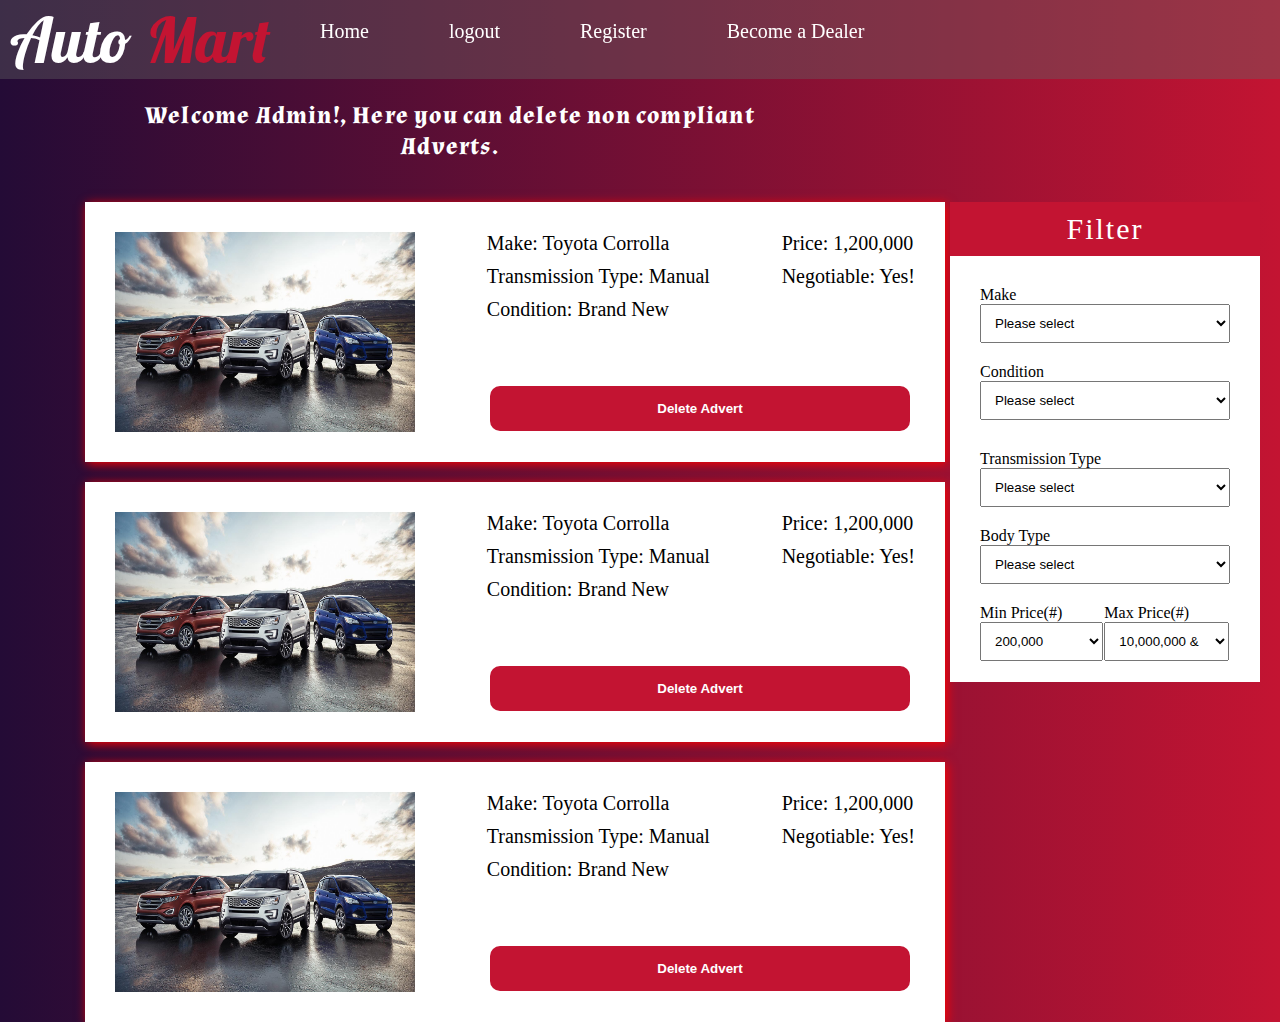
<file: UI/delete_ad.html>
<!DOCTYPE html>
<html>
<head>
	 <meta name="viewport" content="width=device-width, initial-scale=1.0">
	 <meta charset="utf-8">
	<title>View,Delete Adverts</title>
	<link rel="stylesheet" type="text/css" href="styles/purchase.css">
	<link href='https://fonts.googleapis.com/css?family=Lobster' rel='stylesheet'>
	<link href='https://fonts.googleapis.com/css?family=Stint Ultra Expanded' rel='stylesheet'>
	<link href='https://fonts.googleapis.com/css?family=Akronim' rel='stylesheet'>
	<link href='https://fonts.googleapis.com/css?family=Almendra' rel='stylesheet'>
</head>
<body>
	<div id="menu">
		<div id="logo">
			<a href="purchase.html">
				<span>Auto</span> <span id="red">Mart</span>
			</a>
		</div>
		<ul id="items">
			<li>
				<a href="purchase.html">Home</a>
			</li>

			<li>
				<a href="login.html">logout</a>
			</li>
			
			<li>
				<a href="register.html">Register</a>
			</li>

			<li>
				<a href="purchase.html">Become a Dealer</a>
			</li>
		</ul>
	</div>

	<div id="logo">
		<h3 id="admin">
			Welcome Admin!, Here you can delete non compliant Adverts.
		</h3>
	</div>
	<div id="container">
		
		<div id="cars">
			<div class="card">
				<div id="section1">
					<img src="images/c.jpg">
				</div>

				<div id="section2">
					<div id="first">
						<span>Make:</span>
						<span>Toyota Corrolla</span>
					</div>


					<div id="second">
						<span>Transmission Type:</span>
						<span>Manual</span>
					</div>

					<div id="third">
						<span>Condition:</span>
						<span>Brand New</span>
					</div>
				</div>

				<div id="section3">
					<div>
						<span>Price:</span>
						<span>1,200,000</span>
					</div>

					

					<div class="neg">
						<span>Negotiable:</span>
						<span>Yes!</span>
					</div>
				</div>

				<div class="update">
					<div>
						<input type="submit" name="" value = "Delete Advert" id="deletebtn">
					</div>
				</div>
			</div>



			<div class="card">
				<div id="section1">
					<img src="images/c.jpg">
				</div>

				<div id="section2">
					<div id="first">
						<span>Make:</span>
						<span>Toyota Corrolla</span>
					</div>


					<div id="second">
						<span>Transmission Type:</span>
						<span>Manual</span>
					</div>

					<div id="third">
						<span>Condition:</span>
						<span>Brand New</span>
					</div>
				</div>

				<div id="section3">
					<div>
						<span>Price:</span>
						<span>1,200,000</span>
					</div>

					

					<div class="neg">
						<span>Negotiable:</span>
						<span>Yes!</span>
					</div>
				</div>

				<div class="update">
					<div>
						<input type="submit" name="" value = "Delete Advert" id="deletebtn">
					</div>
				</div>
			</div>


				<div class="card">
				<div id="section1">
					<img src="images/c.jpg">
				</div>

				<div id="section2">
					<div id="first">
						<span>Make:</span>
						<span>Toyota Corrolla</span>
					</div>


					<div id="second">
						<span>Transmission Type:</span>
						<span>Manual</span>
					</div>

					<div id="third">
						<span>Condition:</span>
						<span>Brand New</span>
					</div>
				</div>

				<div id="section3">
					<div>
						<span>Price:</span>
						<span>1,200,000</span>
					</div>

					

					<div class="neg">
						<span>Negotiable:</span>
						<span>Yes!</span>
					</div>
				</div>

				<div class="update">
					<div>
						<input type="submit" name="" value = "Delete Advert" id="deletebtn">
					</div>
				</div>
			</div>


			

		</div>

		<div id="filter">
			<div id="ftitle">
				Filter
			</div>
			
			<div id="make">
    			Make    		
			    <div>
				     <label>
				     	<select class="select">
				     			<option selected="selected">Please select</option>
				     			<option>Toyota</option>
								<option>Mercedes</option>
								<option>SUV</option>
								<option>Peugeot</option>
								<option>Honda</option>
								<option>Lexus</option>
								<option>Acura</option>
				     	</select>
				     </label>
			    </div>
  			</div>


  			<div id="condition">
    			Condition
    		
			    <div>
				     <label>
				     	<select class="select">
				     		<option selected="selected">Please select</option>
				     		<option >Brand New</option>
				     		<option >Fairly Used</option>
				     	</select>
				     </label>
			    </div>
  			</div>

  			<div id="ttype">
    			Transmission Type
			    <div>
				     <label>
				     	<select class="select">
				     		<option selected="selected">Please select</option>
				     		<option >Manual</option>
				     		<option>Automatic</option>
				     		<option>Hybrid</option>
				     	</select>
				     </label>
			    </div>
  			</div>

  			<div id="btype">
    			Body Type
			    <div>
				     <label>
				     	<select class="select">
				     		<option selected="selected">Please select</option>
				     		<option >Saloons</option>
				     		<option>Hatchbacks</option>
				     		<option>SUVs</option>
				     		<option>Station Wagons</option>
				     		<option>Pickups</option>
				     		<option>Saloons</option>
				     		<option>Motorbikes</option>
				     		<option>Convertibles</option>
				     		<option>Buses</option>
				     		<option>Taxis and Vans</option>
				     		<option>Trucks</option>
							<option>Machinery and Tractors</option>		
							<option>Trailers</option>
							<option>Minis</option>
							<option>Coupes</option>
							<option>QuadBikes</option>
							<option>Other</option>				     		
				     	</select>
				     </label>
			    </div>
  			</div>
		    <div id="price">
		     <label>Min Price(#)
		     	<select class="select">
		     		<option selected="selected">200,000</option>
		     		<option>300,000</option>
		     		<option>400,000</option>
		     		<option>500,000</option>
		     		<option>1,000,000</option>
		     		<option>1,500,000</option>
		     		<option>2,000,000</option>
		     		<option>2,500,000</option>
		     		<option>3,000,000</option>
		     		<option>3,500,000</option>
		     		<option>4,000,000</option>
		     		<option>4,500,000</option>
		     		<option>5,000,000</option>
		     		<option>6,000,000</option>
		     		<option>6,500,000</option>
		     		<option>7,000,000</option>
		     		<option>8,000,000</option>
		     		<option>9,000,000</option>
		     		<option>10,000,000 & above</option>
		     	</select>
		     </label>
			     
		    <label>Max Price(#)
		     	<select class="select">
		     		<option>200,000</option>
		     		<option>300,000</option>
		     		<option>400,000</option>
		     		<option>500,000</option>
		     		<option>1,000,000</option>
		     		<option>1,500,000</option>
		     		<option>2,000,000</option>
		     		<option>2,500,000</option>
		     		<option>3,000,000</option>
		     		<option>3,500,000</option>
		     		<option>4,000,000</option>
		     		<option>4,500,000</option>
		     		<option>5,000,000</option>
		     		<option>6,000,000</option>
		     		<option>6,500,000</option>
		     		<option>7,000,000</option>
		     		<option>8,000,000</option>
		     		<option>9,000,000</option>
		     		<option selected="selected">10,000,000 & above</option>
		     	</select>
		     </label>
		    </div>


		</div>
	</div>
	<script src = "scripts/script.js"></script>
</body>
</html>
</file>
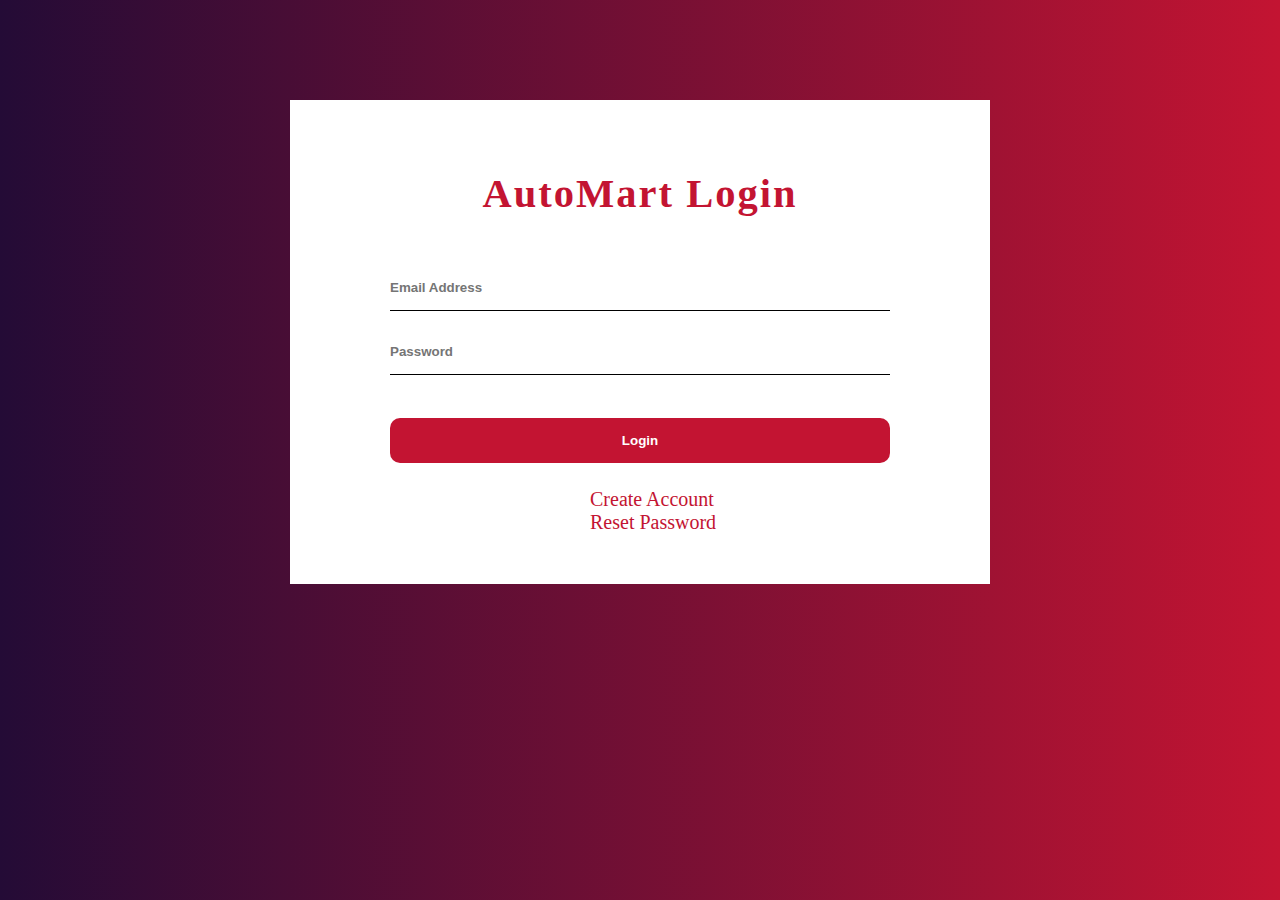
<file: UI/login.html>
<!DOCTYPE html>
<html>
<head>
	 <meta name="viewport" content="width=device-width, initial-scale=1.0">
	 <meta charset="utf-8">
	<title>Auto Mart Login</title>
	<link rel="stylesheet" type="text/css" href="styles/style.css">
</head>
<body>
	<div id="container">
		<div id="formlogin">
			<div id="center">
				<h1 id="title">
					AutoMart Login
				</h1>
				<form>
					<br>
					<div>
						<input type="email" name="" placeholder = "Email Address">
					</div>
					<br>
					<div>
						<input type="password" name="" placeholder = "Password">
					</div>
					<br>
					<div>
						<input type="submit" name="" value = "Login" id="btn" onclick="home()">
					</div>

					<div id="forgot">
						<div>
							<a href="register.html">Create Account</a>
						</div>
						<div>
							<a href="reset.html"> Reset Password</a>
						</div>
					</div>
				</form>
			</div>
		</div>
	</div>
	<script src = "scripts/script.js"></script>
</body>
</html>
</file>
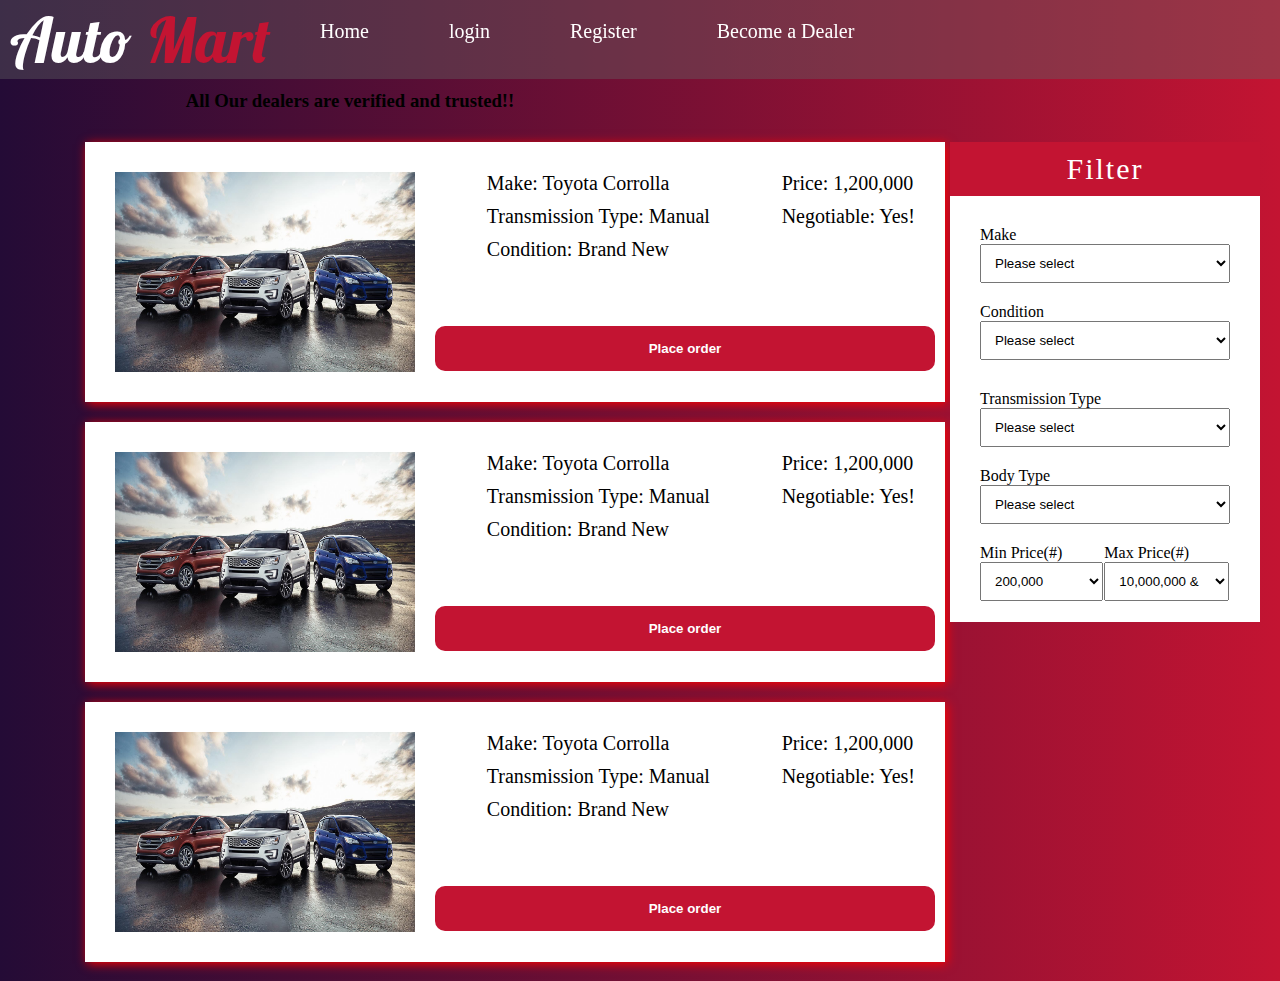
<file: UI/purchase.html>
<!DOCTYPE html>
<html>
<head>
	 <meta name="viewport" content="width=device-width, initial-scale=1.0">
	 <meta charset="utf-8">
	<title>Advertise Your Car</title>
	<link rel="stylesheet" type="text/css" href="styles/purchase.css">
	<link href='https://fonts.googleapis.com/css?family=Lobster' rel='stylesheet'>
	<link href='https://fonts.googleapis.com/css?family=Stint Ultra Expanded' rel='stylesheet'>
	<link href='https://fonts.googleapis.com/css?family=Akronim' rel='stylesheet'>
	<link href='https://fonts.googleapis.com/css?family=Almendra' rel='stylesheet'>
</head>
<body>
	<div id="menu">
		<div id="logo">
			<a href="purchase.html">
				<span>Auto</span> <span id="red">Mart</span>
			</a>
		</div>
		<ul id="items">
			<li>
				<a href="purchase.html">Home</a>
			</li>

			<li>
				<a href="login.html">login</a>
			</li>
			
			<li>
				<a href="register.html">Register</a>
			</li>

			<li>
				<a href="purchase.html">Become a Dealer</a>
			</li>
		</ul>
	</div>

	<div id="logo">
		<h3 id="ad">
			All Our dealers are verified and trusted!!
		</h3>
	</div>
	<div id="container">
		
		<div id="cars">
			<div class="card">
				<div id="section1">
					<img src="images/c.jpg">
				</div>

				<div id="section2">
					<div id="first">
						<span>Make:</span>
						<span>Toyota Corrolla</span>
					</div>


					<div id="second">
						<span>Transmission Type:</span>
						<span>Manual</span>
					</div>

					<div id="third">
						<span>Condition:</span>
						<span>Brand New</span>
					</div>
				</div>

				<div id="section3">
					<div>
						<span>Price:</span>
						<span>1,200,000</span>
					</div>

					<div class="neg">
						<span>Negotiable:</span>
						<span>Yes!</span>
					</div>
				</div>

				<div>
					<input type="submit" name="" value = "Place order" id="btn">
				</div>
			</div>



			<div class="card">
				<div id="section1">
					<img src="images/c.jpg">
				</div>

				<div id="section2">
					<div id="first">
						<span>Make:</span>
						<span>Toyota Corrolla</span>
					</div>


					<div id="second">
						<span>Transmission Type:</span>
						<span>Manual</span>
					</div>

					<div id="third">
						<span>Condition:</span>
						<span>Brand New</span>
					</div>
				</div>

				<div id="section3">
					<div>
						<span>Price:</span>
						<span>1,200,000</span>
					</div>

					<div class="neg">
						<span>Negotiable:</span>
						<span>Yes!</span>
					</div>
				</div>

				<div>
					<input type="submit" name="" value = "Place order" id="btn">
				</div>
			</div>

			<div class="card">
				<div id="section1">
					<img src="images/c.jpg">
				</div>

				<div id="section2">
					<div id="first">
						<span>Make:</span>
						<span>Toyota Corrolla</span>
					</div>


					<div id="second">
						<span>Transmission Type:</span>
						<span>Manual</span>
					</div>

					<div id="third">
						<span>Condition:</span>
						<span>Brand New</span>
					</div>
				</div>

				<div id="section3">
					<div>
						<span>Price:</span>
						<span>1,200,000</span>
					</div>

					<div class="neg">
						<span>Negotiable:</span>
						<span>Yes!</span>
					</div>
				</div>

				<div>
					<input type="submit" name="" value = "Place order" id="btn">
				</div>
			</div>
		</div>

		<div id="filter">
			<div id="ftitle">
				Filter
			</div>
			
			<div id="make">
    			Make    		
			    <div>
				     <label>
				     	<select class="select">
				     			<option selected="selected">Please select</option>
				     			<option>Toyota</option>
								<option>Mercedes</option>
								<option>SUV</option>
								<option>Peugeot</option>
								<option>Honda</option>
								<option>Lexus</option>
								<option>Acura</option>
				     	</select>
				     </label>
			    </div>
  			</div>


  			<div id="condition">
    			Condition
    		
			    <div>
				     <label>
				     	<select class="select">
				     		<option selected="selected">Please select</option>
				     		<option >Brand New</option>
				     		<option >Fairly Used</option>
				     	</select>
				     </label>
			    </div>
  			</div>

  			<div id="ttype">
    			Transmission Type
			    <div>
				     <label>
				     	<select class="select">
				     		<option selected="selected">Please select</option>
				     		<option >Manual</option>
				     		<option>Automatic</option>
				     		<option>Hybrid</option>
				     	</select>
				     </label>
			    </div>
  			</div>

  			<div id="btype">
    			Body Type
			    <div>
				     <label>
				     	<select class="select">
				     		<option selected="selected">Please select</option>
				     		<option >Saloons</option>
				     		<option>Hatchbacks</option>
				     		<option>SUVs</option>
				     		<option>Station Wagons</option>
				     		<option>Pickups</option>
				     		<option>Saloons</option>
				     		<option>Motorbikes</option>
				     		<option>Convertibles</option>
				     		<option>Buses</option>
				     		<option>Taxis and Vans</option>
				     		<option>Trucks</option>
							<option>Machinery and Tractors</option>		
							<option>Trailers</option>
							<option>Minis</option>
							<option>Coupes</option>
							<option>QuadBikes</option>
							<option>Other</option>				     		
				     	</select>
				     </label>
			    </div>
  			</div>
		    <div id="price">
		     <label>Min Price(#)
		     	<select class="select">
		     		<option selected="selected">200,000</option>
		     		<option>300,000</option>
		     		<option>400,000</option>
		     		<option>500,000</option>
		     		<option>1,000,000</option>
		     		<option>1,500,000</option>
		     		<option>2,000,000</option>
		     		<option>2,500,000</option>
		     		<option>3,000,000</option>
		     		<option>3,500,000</option>
		     		<option>4,000,000</option>
		     		<option>4,500,000</option>
		     		<option>5,000,000</option>
		     		<option>6,000,000</option>
		     		<option>6,500,000</option>
		     		<option>7,000,000</option>
		     		<option>8,000,000</option>
		     		<option>9,000,000</option>
		     		<option>10,000,000 & above</option>
		     	</select>
		     </label>
			     
		    <label>Max Price(#)
		     	<select class="select">
		     		<option>200,000</option>
		     		<option>300,000</option>
		     		<option>400,000</option>
		     		<option>500,000</option>
		     		<option>1,000,000</option>
		     		<option>1,500,000</option>
		     		<option>2,000,000</option>
		     		<option>2,500,000</option>
		     		<option>3,000,000</option>
		     		<option>3,500,000</option>
		     		<option>4,000,000</option>
		     		<option>4,500,000</option>
		     		<option>5,000,000</option>
		     		<option>6,000,000</option>
		     		<option>6,500,000</option>
		     		<option>7,000,000</option>
		     		<option>8,000,000</option>
		     		<option>9,000,000</option>
		     		<option selected="selected">10,000,000 & above</option>
		     	</select>
		     </label>
		    </div>


		</div>
	</div>
	<script src = "scripts/script.js"></script>
</body>
</html>
</file>
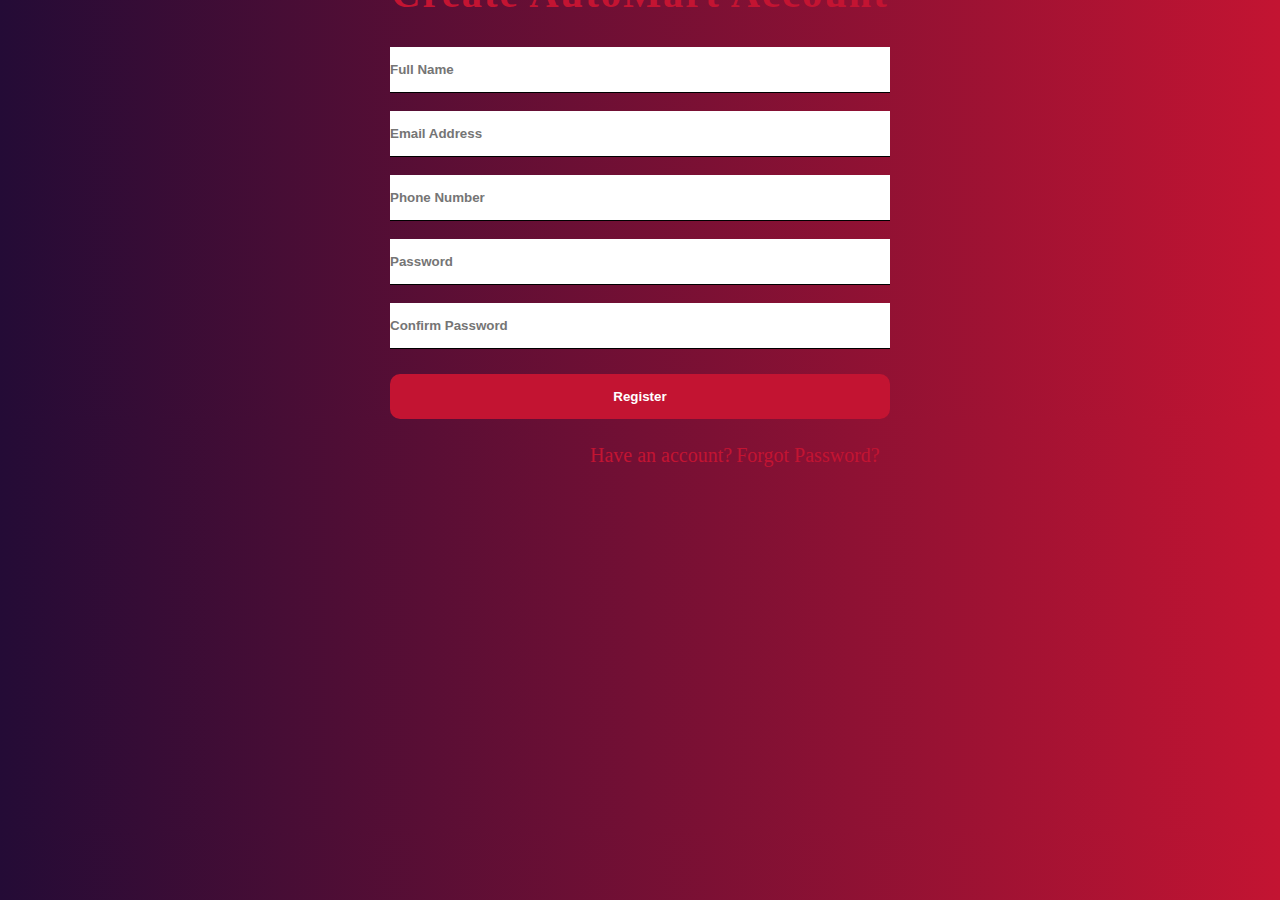
<file: UI/register.html>
<!DOCTYPE html>
<html>
<head>
	 <meta name="viewport" content="width=device-width, initial-scale=1.0">
	 <meta charset="utf-8">
	<title>Auto Mart Registration</title>
	<link rel="stylesheet" type="text/css" href="styles/style.css">
</head>
<body>
	<div id="container">
		<div id="form">
			<div id="center">
				<h1 id="title">
					Create AutoMart Account
				</h1>
				<form>
					<div>
						<input type="text" name="" placeholder="Full Name">
					</div>
					<br>
					<div>
						<input type="email" name="" placeholder = "Email Address">
					</div>
					<br>
					<div>
						<input type="text" name="" placeholder = "Phone Number">
					</div>
					<br>
					<div>
						<input type="password" name="" placeholder = "Password">
					</div>
					<br>
					<div>
						<input type="password" name="" placeholder = "Confirm Password">
					</div>
					<div>
						<input type="submit" name="" value = "Register" id="btn" onclick="home()">
					</div>

					<div id="forgot">
						<span>
							<a href="login.html">Have an account?</a>
						</span>
						<span>
							<a href="reset.html"> Forgot Password? </a>
						</span>
					</div>
				</form>
			</div>
		</div>
	</div>
	<script src = "scripts/script.js"></script>
</body>
</html>
</file>
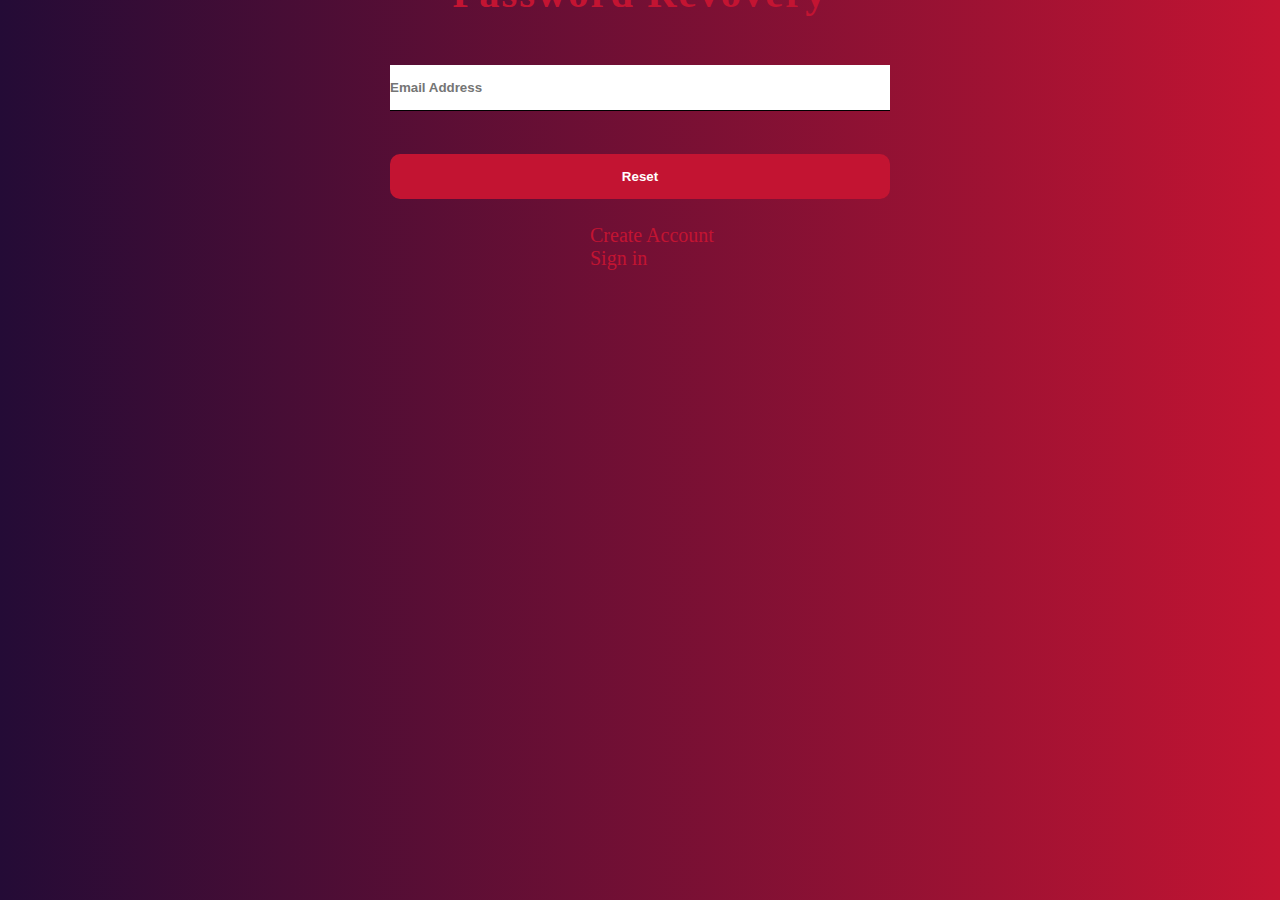
<file: UI/reset.html>
<!DOCTYPE html>
<html>
<head>
	 <meta name="viewport" content="width=device-width, initial-scale=1.0">
	 <meta charset="utf-8">
	<title>Auto Mart Login</title>
	<link rel="stylesheet" type="text/css" href="styles/style.css">
</head>
<body>
	<div id="container">
		<div id="formreset">
			<div id="center">
				<h1 id="title">
					Password Revovery
				</h1>
				<form>
					<br>
					<div>
						<input type="email" name="" placeholder = "Email Address">
					</div>
					<br>
					<div>
						<input type="submit" name="" value = "Reset" id="btn">
					</div>

					<div id="forgot">
						<div>
							<a href="register.html">Create Account</a>
						</div>
						<div>
							<a href="reset.html">Sign in</a>
						</div>
					</div>
				</form>
			</div>
		</div>
	</div>
	<script src = "scripts/script.js"></script>
</body>
</html>
</file>
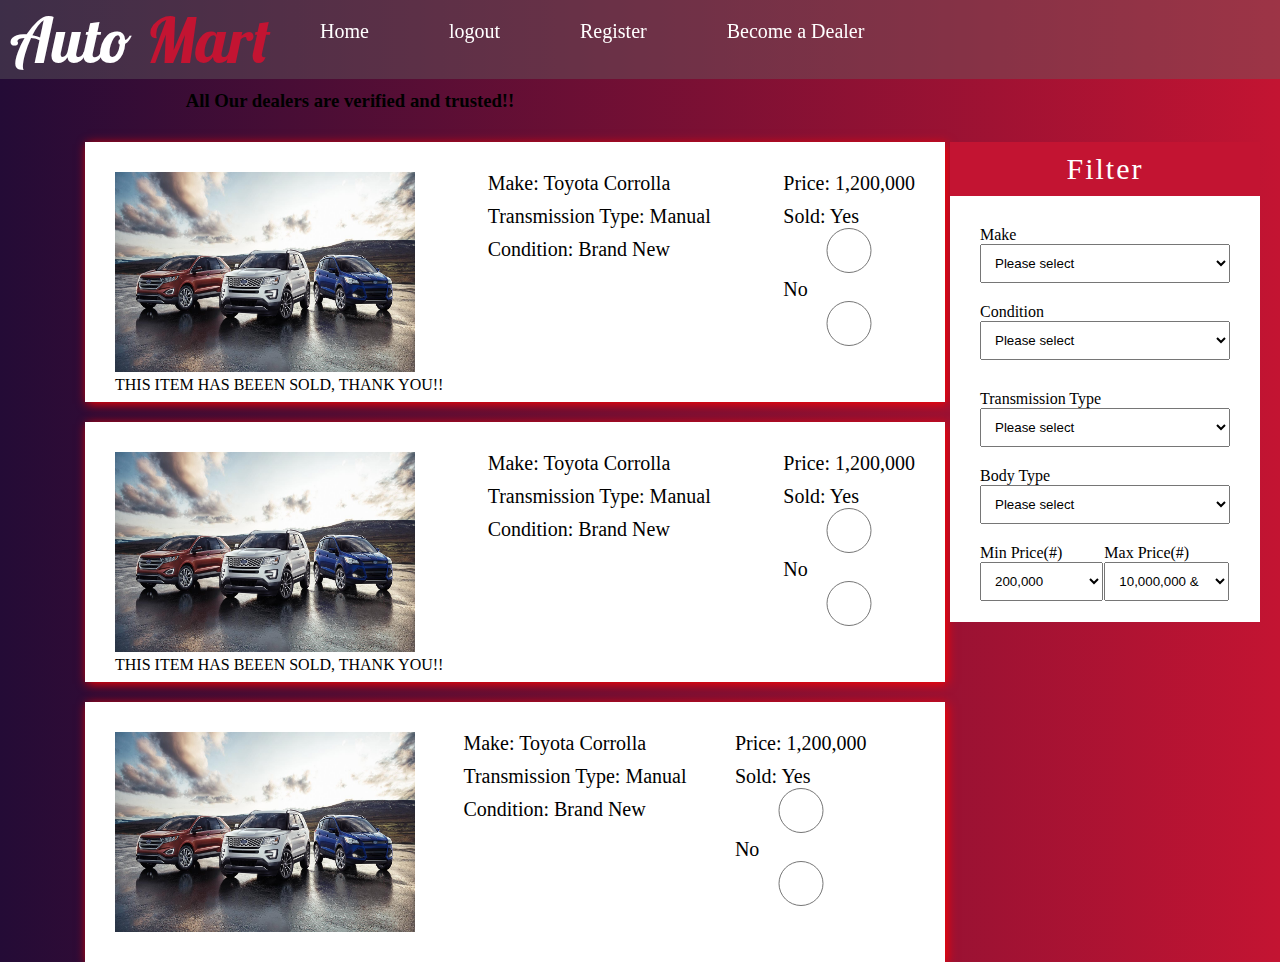
<file: UI/sold.html>
<!DOCTYPE html>
<html>
<head>
	 <meta name="viewport" content="width=device-width, initial-scale=1.0">
	 <meta charset="utf-8">
	<title>Sold Cars</title>
	<link rel="stylesheet" type="text/css" href="styles/purchase.css">
	<link href='https://fonts.googleapis.com/css?family=Lobster' rel='stylesheet'>
	<link href='https://fonts.googleapis.com/css?family=Stint Ultra Expanded' rel='stylesheet'>
	<link href='https://fonts.googleapis.com/css?family=Akronim' rel='stylesheet'>
	<link href='https://fonts.googleapis.com/css?family=Almendra' rel='stylesheet'>
</head>
<body>
	<div id="menu">
		<div id="logo">
			<a href="purchase.html">
				<span>Auto</span> <span id="red">Mart</span>
			</a>
		</div>
		<ul id="items">
			<li>
				<a href="purchase.html">Home</a>
			</li>

			<li>
				<a href="login.html">logout</a>
			</li>
			
			<li>
				<a href="register.html">Register</a>
			</li>

			<li>
				<a href="purchase.html">Become a Dealer</a>
			</li>
		</ul>
	</div>

	<div id="logo">
		<h3 id="ad">
			All Our dealers are verified and trusted!!
		</h3>
	</div>
	<div id="container">
		
		<div id="cars">
			<div class="card">
				<div id="section1">
					<img src="images/c.jpg">
				</div>

				<div id="section2">
					<div id="first">
						<span>Make:</span>
						<span>Toyota Corrolla</span>
					</div>


					<div id="second">
						<span>Transmission Type:</span>
						<span>Manual</span>
					</div>

					<div id="third">
						<span>Condition:</span>
						<span>Brand New</span>
					</div>
				</div>

				<div id="section3">
					<div>
						<span>Price:</span>
						<span>1,200,000</span>
					</div>

					<div class="neg">
						<span>Sold:</span>
						<span>Yes<input type="radio" name="sold"  onclick="handleClick(true)"> </span>
						<span>No<input type="radio" name="sold" onclick="handleClick(false)"> </span>
					</div>
				</div>

				<div class="updatesold">
					<div>
						<span>THIS ITEM HAS BEEEN SOLD, THANK YOU!!</span>
					</div>
				</div>
			</div>



			<div class="card">
				<div id="section1">
					<img src="images/c.jpg">
				</div>

				<div id="section2">
					<div id="first">
						<span>Make:</span>
						<span>Toyota Corrolla</span>
					</div>


					<div id="second">
						<span>Transmission Type:</span>
						<span>Manual</span>
					</div>

					<div id="third">
						<span>Condition:</span>
						<span>Brand New</span>
					</div>
				</div>

				<div id="section3">
					<div>
						<span>Price:</span>
						<span>1,200,000</span>
					</div>

					<div class="neg">
						<span>Sold:</span>
						<span>Yes<input type="radio" name="sold"  onclick="handleClick(true)"> </span>
						<span>No<input type="radio" name="sold" onclick="handleClick(false)"> </span>
					</div>
				</div>

				<div class="updatesold">
					<div>
						<span>THIS ITEM HAS BEEEN SOLD, THANK YOU!!</span>
					</div>
				</div>
			</div>


			<div class="card">
				<div id="section1">
					<img src="images/c.jpg">
				</div>

				<div id="section2">
					<div id="first">
						<span>Make:</span>
						<span>Toyota Corrolla</span>
					</div>


					<div id="second">
						<span>Transmission Type:</span>
						<span>Manual</span>
					</div>

					<div id="third">
						<span>Condition:</span>
						<span>Brand New</span>
					</div>
				</div>

				<div id="section3">
					<div>
						<span>Price:</span>
						<span>1,200,000</span>
					</div>

					<div class="neg">
						<span>Sold:</span>
						<span>Yes<input type="radio" name="sold"  onclick="handleClick(true, this)"> </span>
						<span>No<input type="radio" name="sold" onclick="handleClick(false, this)"> </span>
					</div>
				</div>

				<div class="updatesold">
					
				</div>
			</div>
<!--
	if from the server side the returned value for sold is true, the message will be displayed
-->

			

		</div>

		<div id="filter">
			<div id="ftitle">
				Filter
			</div>
			
			<div id="make">
    			Make    		
			    <div>
				     <label>
				     	<select class="select">
				     			<option selected="selected">Please select</option>
				     			<option>Toyota</option>
								<option>Mercedes</option>
								<option>SUV</option>
								<option>Peugeot</option>
								<option>Honda</option>
								<option>Lexus</option>
								<option>Acura</option>
				     	</select>
				     </label>
			    </div>
  			</div>


  			<div id="condition">
    			Condition
    		
			    <div>
				     <label>
				     	<select class="select">
				     		<option selected="selected">Please select</option>
				     		<option >Brand New</option>
				     		<option >Fairly Used</option>
				     	</select>
				     </label>
			    </div>
  			</div>

  			<div id="ttype">
    			Transmission Type
			    <div>
				     <label>
				     	<select class="select">
				     		<option selected="selected">Please select</option>
				     		<option >Manual</option>
				     		<option>Automatic</option>
				     		<option>Hybrid</option>
				     	</select>
				     </label>
			    </div>
  			</div>

  			<div id="btype">
    			Body Type
			    <div>
				     <label>
				     	<select class="select">
				     		<option selected="selected">Please select</option>
				     		<option >Saloons</option>
				     		<option>Hatchbacks</option>
				     		<option>SUVs</option>
				     		<option>Station Wagons</option>
				     		<option>Pickups</option>
				     		<option>Saloons</option>
				     		<option>Motorbikes</option>
				     		<option>Convertibles</option>
				     		<option>Buses</option>
				     		<option>Taxis and Vans</option>
				     		<option>Trucks</option>
							<option>Machinery and Tractors</option>		
							<option>Trailers</option>
							<option>Minis</option>
							<option>Coupes</option>
							<option>QuadBikes</option>
							<option>Other</option>				     		
				     	</select>
				     </label>
			    </div>
  			</div>
		    <div id="price">
		     <label>Min Price(#)
		     	<select class="select">
		     		<option selected="selected">200,000</option>
		     		<option>300,000</option>
		     		<option>400,000</option>
		     		<option>500,000</option>
		     		<option>1,000,000</option>
		     		<option>1,500,000</option>
		     		<option>2,000,000</option>
		     		<option>2,500,000</option>
		     		<option>3,000,000</option>
		     		<option>3,500,000</option>
		     		<option>4,000,000</option>
		     		<option>4,500,000</option>
		     		<option>5,000,000</option>
		     		<option>6,000,000</option>
		     		<option>6,500,000</option>
		     		<option>7,000,000</option>
		     		<option>8,000,000</option>
		     		<option>9,000,000</option>
		     		<option>10,000,000 & above</option>
		     	</select>
		     </label>
			     
		    <label>Max Price(#)
		     	<select class="select">
		     		<option>200,000</option>
		     		<option>300,000</option>
		     		<option>400,000</option>
		     		<option>500,000</option>
		     		<option>1,000,000</option>
		     		<option>1,500,000</option>
		     		<option>2,000,000</option>
		     		<option>2,500,000</option>
		     		<option>3,000,000</option>
		     		<option>3,500,000</option>
		     		<option>4,000,000</option>
		     		<option>4,500,000</option>
		     		<option>5,000,000</option>
		     		<option>6,000,000</option>
		     		<option>6,500,000</option>
		     		<option>7,000,000</option>
		     		<option>8,000,000</option>
		     		<option>9,000,000</option>
		     		<option selected="selected">10,000,000 & above</option>
		     	</select>
		     </label>
		    </div>


		</div>
	</div>
	<script src = "scripts/script.js"></script>
</body>
</html>
</file>
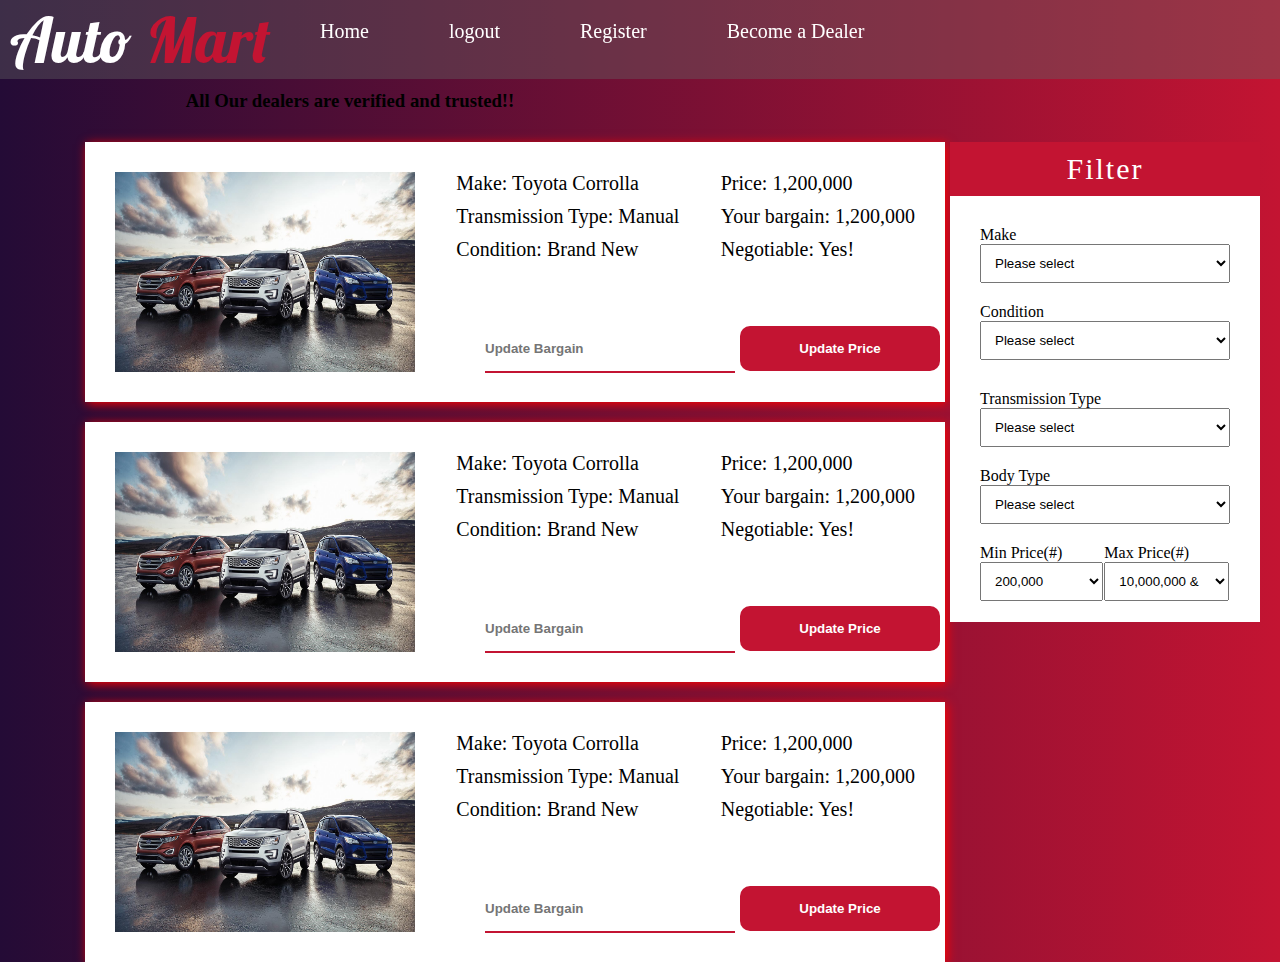
<file: UI/update.html>
<!DOCTYPE html>
<html>
<head>
	 <meta name="viewport" content="width=device-width, initial-scale=1.0">
	 <meta charset="utf-8">
	<title>Update Your Bargain</title>
	<link rel="stylesheet" type="text/css" href="styles/purchase.css">
	<link href='https://fonts.googleapis.com/css?family=Lobster' rel='stylesheet'>
	<link href='https://fonts.googleapis.com/css?family=Stint Ultra Expanded' rel='stylesheet'>
	<link href='https://fonts.googleapis.com/css?family=Akronim' rel='stylesheet'>
	<link href='https://fonts.googleapis.com/css?family=Almendra' rel='stylesheet'>
</head>
<body>
	<div id="menu">
		<div id="logo">
			<a href="purchase.html">
				<span>Auto</span> <span id="red">Mart</span>
			</a>
		</div>
		<ul id="items">
			<li>
				<a href="purchase.html">Home</a>
			</li>

			<li>
				<a href="login.html">logout</a>
			</li>
			
			<li>
				<a href="register.html">Register</a>
			</li>

			<li>
				<a href="purchase.html">Become a Dealer</a>
			</li>
		</ul>
	</div>

	<div id="logo">
		<h3 id="ad">
			All Our dealers are verified and trusted!!
		</h3>
	</div>
	<div id="container">
		
		<div id="cars">
			<div class="card">
				<div id="section1">
					<img src="images/c.jpg">
				</div>

				<div id="section2">
					<div id="first">
						<span>Make:</span>
						<span>Toyota Corrolla</span>
					</div>


					<div id="second">
						<span>Transmission Type:</span>
						<span>Manual</span>
					</div>

					<div id="third">
						<span>Condition:</span>
						<span>Brand New</span>
					</div>
				</div>

				<div id="section3">
					<div>
						<span>Price:</span>
						<span>1,200,000</span>
					</div>

					<div class="neg">
						<span>Your bargain:</span>
						<span>1,200,000</span>
					</div>

					<div class="neg">
						<span>Negotiable:</span>
						<span>Yes!</span>
					</div>
				</div>

				<div class="update">
					<div>
						<input type="text" name="" placeholder="Update Bargain" id="updateinp">
					</div>
					<div>
						<input type="submit" name="" value = "Update Price" id="updatebtn">
					</div>
				</div>
			</div>



			<div class="card">
				<div id="section1">
					<img src="images/c.jpg">
				</div>

				<div id="section2">
					<div id="first">
						<span>Make:</span>
						<span>Toyota Corrolla</span>
					</div>


					<div id="second">
						<span>Transmission Type:</span>
						<span>Manual</span>
					</div>

					<div id="third">
						<span>Condition:</span>
						<span>Brand New</span>
					</div>
				</div>

				<div id="section3">
					<div>
						<span>Price:</span>
						<span>1,200,000</span>
					</div>

					<div class="neg">
						<span>Your bargain:</span>
						<span>1,200,000</span>
					</div>

					<div class="neg">
						<span>Negotiable:</span>
						<span>Yes!</span>
					</div>
				</div>

				<div class="update">
					<div>
						<input type="text" name="" placeholder="Update Bargain" id="updateinp">
					</div>
					<div>
						<input type="submit" name="" value = "Update Price" id="updatebtn">
					</div>
				</div>
			</div>


				<div class="card">
				<div id="section1">
					<img src="images/c.jpg">
				</div>

				<div id="section2">
					<div id="first">
						<span>Make:</span>
						<span>Toyota Corrolla</span>
					</div>


					<div id="second">
						<span>Transmission Type:</span>
						<span>Manual</span>
					</div>

					<div id="third">
						<span>Condition:</span>
						<span>Brand New</span>
					</div>
				</div>

				<div id="section3">
					<div>
						<span>Price:</span>
						<span>1,200,000</span>
					</div>

					<div class="neg">
						<span>Your bargain:</span>
						<span>1,200,000</span>
					</div>

					<div class="neg">
						<span>Negotiable:</span>
						<span>Yes!</span>
					</div>
				</div>

				<div class="update">
					<div>
						<input type="text" name="" placeholder="Update Bargain" id="updateinp">
					</div>
					<div>
						<input type="submit" name="" value = "Update Price" id="updatebtn">
					</div>
				</div>
			</div>


			

		</div>

		<div id="filter">
			<div id="ftitle">
				Filter
			</div>
			
			<div id="make">
    			Make    		
			    <div>
				     <label>
				     	<select class="select">
				     			<option selected="selected">Please select</option>
				     			<option>Toyota</option>
								<option>Mercedes</option>
								<option>SUV</option>
								<option>Peugeot</option>
								<option>Honda</option>
								<option>Lexus</option>
								<option>Acura</option>
				     	</select>
				     </label>
			    </div>
  			</div>


  			<div id="condition">
    			Condition
    		
			    <div>
				     <label>
				     	<select class="select">
				     		<option selected="selected">Please select</option>
				     		<option >Brand New</option>
				     		<option >Fairly Used</option>
				     	</select>
				     </label>
			    </div>
  			</div>

  			<div id="ttype">
    			Transmission Type
			    <div>
				     <label>
				     	<select class="select">
				     		<option selected="selected">Please select</option>
				     		<option >Manual</option>
				     		<option>Automatic</option>
				     		<option>Hybrid</option>
				     	</select>
				     </label>
			    </div>
  			</div>

  			<div id="btype">
    			Body Type
			    <div>
				     <label>
				     	<select class="select">
				     		<option selected="selected">Please select</option>
				     		<option >Saloons</option>
				     		<option>Hatchbacks</option>
				     		<option>SUVs</option>
				     		<option>Station Wagons</option>
				     		<option>Pickups</option>
				     		<option>Saloons</option>
				     		<option>Motorbikes</option>
				     		<option>Convertibles</option>
				     		<option>Buses</option>
				     		<option>Taxis and Vans</option>
				     		<option>Trucks</option>
							<option>Machinery and Tractors</option>		
							<option>Trailers</option>
							<option>Minis</option>
							<option>Coupes</option>
							<option>QuadBikes</option>
							<option>Other</option>				     		
				     	</select>
				     </label>
			    </div>
  			</div>
		    <div id="price">
		     <label>Min Price(#)
		     	<select class="select">
		     		<option selected="selected">200,000</option>
		     		<option>300,000</option>
		     		<option>400,000</option>
		     		<option>500,000</option>
		     		<option>1,000,000</option>
		     		<option>1,500,000</option>
		     		<option>2,000,000</option>
		     		<option>2,500,000</option>
		     		<option>3,000,000</option>
		     		<option>3,500,000</option>
		     		<option>4,000,000</option>
		     		<option>4,500,000</option>
		     		<option>5,000,000</option>
		     		<option>6,000,000</option>
		     		<option>6,500,000</option>
		     		<option>7,000,000</option>
		     		<option>8,000,000</option>
		     		<option>9,000,000</option>
		     		<option>10,000,000 & above</option>
		     	</select>
		     </label>
			     
		    <label>Max Price(#)
		     	<select class="select">
		     		<option>200,000</option>
		     		<option>300,000</option>
		     		<option>400,000</option>
		     		<option>500,000</option>
		     		<option>1,000,000</option>
		     		<option>1,500,000</option>
		     		<option>2,000,000</option>
		     		<option>2,500,000</option>
		     		<option>3,000,000</option>
		     		<option>3,500,000</option>
		     		<option>4,000,000</option>
		     		<option>4,500,000</option>
		     		<option>5,000,000</option>
		     		<option>6,000,000</option>
		     		<option>6,500,000</option>
		     		<option>7,000,000</option>
		     		<option>8,000,000</option>
		     		<option>9,000,000</option>
		     		<option selected="selected">10,000,000 & above</option>
		     	</select>
		     </label>
		    </div>


		</div>
	</div>
	<script src = "scripts/script.js"></script>
</body>
</html>
</file>
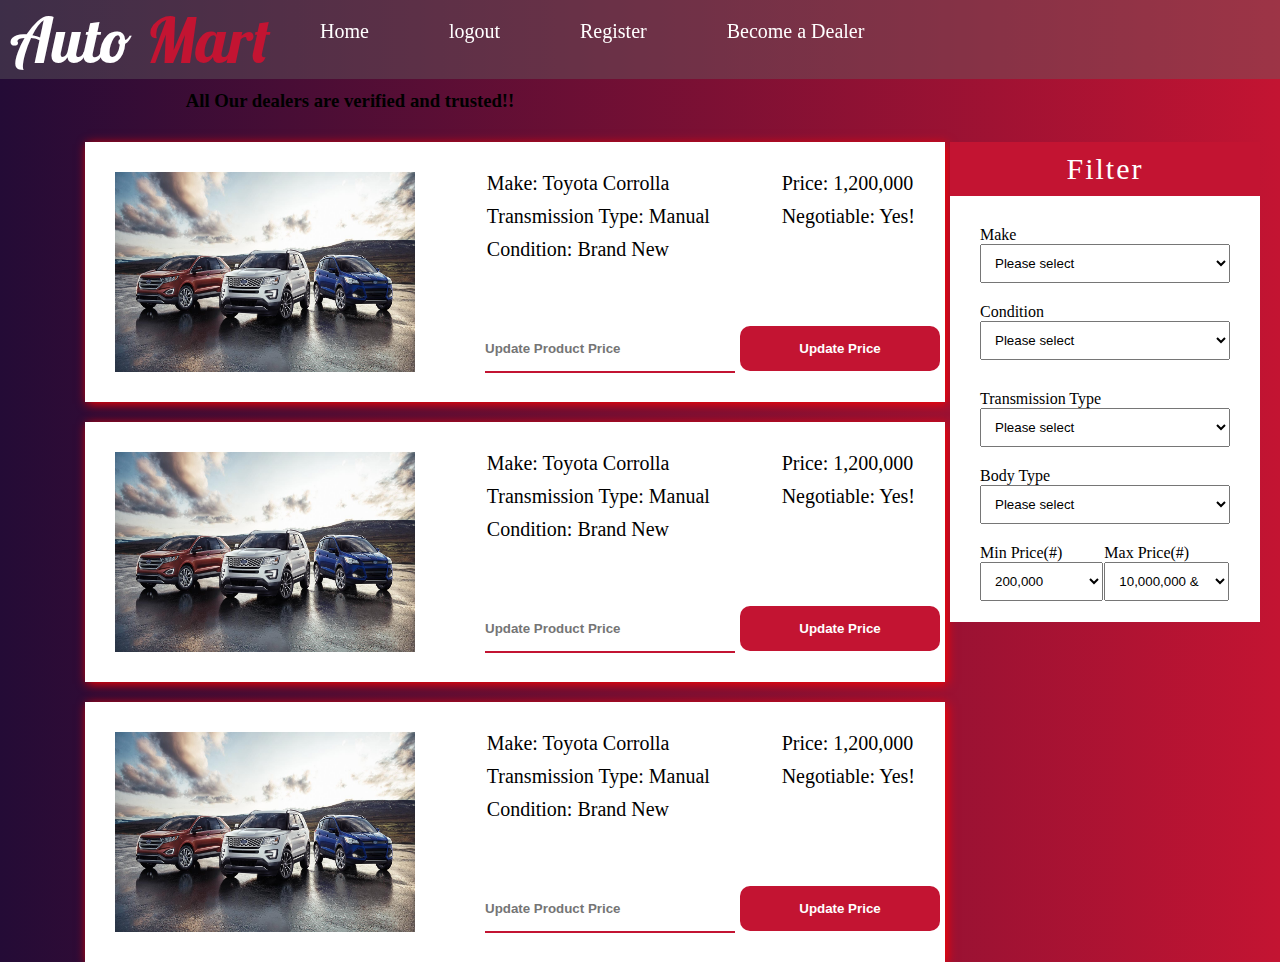
<file: UI/update_price.html>
<!DOCTYPE html>
<html>
<head>
	 <meta name="viewport" content="width=device-width, initial-scale=1.0">
	 <meta charset="utf-8">
	<title>Update Product Price</title>
	<link rel="stylesheet" type="text/css" href="styles/purchase.css">
	<link href='https://fonts.googleapis.com/css?family=Lobster' rel='stylesheet'>
	<link href='https://fonts.googleapis.com/css?family=Stint Ultra Expanded' rel='stylesheet'>
	<link href='https://fonts.googleapis.com/css?family=Akronim' rel='stylesheet'>
	<link href='https://fonts.googleapis.com/css?family=Almendra' rel='stylesheet'>
</head>
<body>
	<div id="menu">
		<div id="logo">
			<a href="purchase.html">
				<span>Auto</span> <span id="red">Mart</span>
			</a>
		</div>
		<ul id="items">
			<li>
				<a href="purchase.html">Home</a>
			</li>

			<li>
				<a href="login.html">logout</a>
			</li>
			
			<li>
				<a href="register.html">Register</a>
			</li>

			<li>
				<a href="purchase.html">Become a Dealer</a>
			</li>
		</ul>
	</div>

	<div id="logo">
		<h3 id="ad">
			All Our dealers are verified and trusted!!
		</h3>
	</div>
	<div id="container">
		
		<div id="cars">
			<div class="card">
				<div id="section1">
					<img src="images/c.jpg">
				</div>

				<div id="section2">
					<div id="first">
						<span>Make:</span>
						<span>Toyota Corrolla</span>
					</div>


					<div id="second">
						<span>Transmission Type:</span>
						<span>Manual</span>
					</div>

					<div id="third">
						<span>Condition:</span>
						<span>Brand New</span>
					</div>
				</div>

				<div id="section3">
					<div>
						<span>Price:</span>
						<span>1,200,000</span>
					</div>

					<div class="neg">
						<span>Negotiable:</span>
						<span>Yes!</span>
					</div>
				</div>

				<div class="update">
					<div>
						<input type="text" name="" placeholder="Update Product Price" id="updateinp">
					</div>
					<div>
						<input type="submit" name="" value = "Update Price" id="updatebtn">
					</div>
				</div>
			</div>



			<div class="card">
				<div id="section1">
					<img src="images/c.jpg">
				</div>

				<div id="section2">
					<div id="first">
						<span>Make:</span>
						<span>Toyota Corrolla</span>
					</div>


					<div id="second">
						<span>Transmission Type:</span>
						<span>Manual</span>
					</div>

					<div id="third">
						<span>Condition:</span>
						<span>Brand New</span>
					</div>
				</div>

				<div id="section3">
					<div>
						<span>Price:</span>
						<span>1,200,000</span>
					</div>

					

					<div class="neg">
						<span>Negotiable:</span>
						<span>Yes!</span>
					</div>
				</div>

				<div class="update">
					<div>
						<input type="text" name="" placeholder="Update Product Price" id="updateinp">
					</div>
					<div>
						<input type="submit" name="" value = "Update Price" id="updatebtn">
					</div>
				</div>
			</div>


				<div class="card">
				<div id="section1">
					<img src="images/c.jpg">
				</div>

				<div id="section2">
					<div id="first">
						<span>Make:</span>
						<span>Toyota Corrolla</span>
					</div>


					<div id="second">
						<span>Transmission Type:</span>
						<span>Manual</span>
					</div>

					<div id="third">
						<span>Condition:</span>
						<span>Brand New</span>
					</div>
				</div>

				<div id="section3">
					<div>
						<span>Price:</span>
						<span>1,200,000</span>
					</div>

					

					<div class="neg">
						<span>Negotiable:</span>
						<span>Yes!</span>
					</div>
				</div>

				<div class="update">
					<div>
						<input type="text" name="" placeholder="Update Product Price" id="updateinp">
					</div>
					<div>
						<input type="submit" name="" value = "Update Price" id="updatebtn">
					</div>
				</div>
			</div>


			

		</div>

		<div id="filter">
			<div id="ftitle">
				Filter
			</div>
			
			<div id="make">
    			Make    		
			    <div>
				     <label>
				     	<select class="select">
				     			<option selected="selected">Please select</option>
				     			<option>Toyota</option>
								<option>Mercedes</option>
								<option>SUV</option>
								<option>Peugeot</option>
								<option>Honda</option>
								<option>Lexus</option>
								<option>Acura</option>
				     	</select>
				     </label>
			    </div>
  			</div>


  			<div id="condition">
    			Condition
    		
			    <div>
				     <label>
				     	<select class="select">
				     		<option selected="selected">Please select</option>
				     		<option >Brand New</option>
				     		<option >Fairly Used</option>
				     	</select>
				     </label>
			    </div>
  			</div>

  			<div id="ttype">
    			Transmission Type
			    <div>
				     <label>
				     	<select class="select">
				     		<option selected="selected">Please select</option>
				     		<option >Manual</option>
				     		<option>Automatic</option>
				     		<option>Hybrid</option>
				     	</select>
				     </label>
			    </div>
  			</div>

  			<div id="btype">
    			Body Type
			    <div>
				     <label>
				     	<select class="select">
				     		<option selected="selected">Please select</option>
				     		<option >Saloons</option>
				     		<option>Hatchbacks</option>
				     		<option>SUVs</option>
				     		<option>Station Wagons</option>
				     		<option>Pickups</option>
				     		<option>Saloons</option>
				     		<option>Motorbikes</option>
				     		<option>Convertibles</option>
				     		<option>Buses</option>
				     		<option>Taxis and Vans</option>
				     		<option>Trucks</option>
							<option>Machinery and Tractors</option>		
							<option>Trailers</option>
							<option>Minis</option>
							<option>Coupes</option>
							<option>QuadBikes</option>
							<option>Other</option>				     		
				     	</select>
				     </label>
			    </div>
  			</div>
		    <div id="price">
		     <label>Min Price(#)
		     	<select class="select">
		     		<option selected="selected">200,000</option>
		     		<option>300,000</option>
		     		<option>400,000</option>
		     		<option>500,000</option>
		     		<option>1,000,000</option>
		     		<option>1,500,000</option>
		     		<option>2,000,000</option>
		     		<option>2,500,000</option>
		     		<option>3,000,000</option>
		     		<option>3,500,000</option>
		     		<option>4,000,000</option>
		     		<option>4,500,000</option>
		     		<option>5,000,000</option>
		     		<option>6,000,000</option>
		     		<option>6,500,000</option>
		     		<option>7,000,000</option>
		     		<option>8,000,000</option>
		     		<option>9,000,000</option>
		     		<option>10,000,000 & above</option>
		     	</select>
		     </label>
			     
		    <label>Max Price(#)
		     	<select class="select">
		     		<option>200,000</option>
		     		<option>300,000</option>
		     		<option>400,000</option>
		     		<option>500,000</option>
		     		<option>1,000,000</option>
		     		<option>1,500,000</option>
		     		<option>2,000,000</option>
		     		<option>2,500,000</option>
		     		<option>3,000,000</option>
		     		<option>3,500,000</option>
		     		<option>4,000,000</option>
		     		<option>4,500,000</option>
		     		<option>5,000,000</option>
		     		<option>6,000,000</option>
		     		<option>6,500,000</option>
		     		<option>7,000,000</option>
		     		<option>8,000,000</option>
		     		<option>9,000,000</option>
		     		<option selected="selected">10,000,000 & above</option>
		     	</select>
		     </label>
		    </div>


		</div>
	</div>
	<script src = "scripts/script.js"></script>
</body>
</html>
</file>
<file: UI/styles/purchase.css>
*{
	padding: 0;
	margin: 0
}

body{

	background: #c31432;  /* fallback for old browsers */
	background: -webkit-linear-gradient(to right, #240b36, #c31432);  /* Chrome 10-25, Safari 5.1-6 */
	background:linear-gradient(to right, #240b36, #c31432); /* W3C, IE 10+/ Edge, Firefox 16+, Chrome 26+, Opera 12+, Safari 7+ */
	height: 100%;
}
#red{
	color: #c31432;
}
#items{
	display: flex;
	align-content: 
}
li{
	list-style: none;
	padding: 20px;
}
li a{
padding: 20px;
color: #fff;
}

li a:hover{
border-bottom: 2px solid #fff;
}

a{
	text-decoration: none;
	font-size: 20px;
	color: #c31432;
}
#menu{
	display: flex;
	width: 100%;
	margin: auto;
	position: fixed;
	background-color: rgba(100,100,100,.4);
	z-index: 1;
}
#logo a{
	padding: 10px;
	font-size: 7vh;
	color: #fff;
	font-family: "Lobster";
}

#admin{
	padding: 10px;
	font-size: 1.5em;
	color: #fff;
	font-family: "Almendra";
	letter-spacing: 1.2px;
	position: relative;
	left: 90px;
	top: 10px

}

.card{
	width: 800px;
	display: flex;
	flex-wrap: wrap;
	justify-content: space-between;
	padding:30px;
	box-shadow: 2px 2px 10px red;
	background-color: white;
	color: black;
	max-height: 200px;
	margin-top: 20px;
}

#cars{
	width: 800px;
	margin: auto;
	color: black;
}

#section1 img{
	width: 300px;
	height: 200px;
}
#section3{
	font-size: 20px;
}

#container{
	display: flex;
	flex-wrap: wrap;
	position: relative;
	top: 100px;
}
#logo h3{
	text-align: center;
	width: 700px;
	position: relative;
	top: 90px;

}

#btn{
	border: 0;
	min-width: 500px;
	border-radius: 10px;
	color: #fff;
	position: relative;
	bottom: 50px;
	left: 320px;
	background-color: #c31432;
	cursor: pointer;
}

#btn:hover{
	border: 1px solid #c31432;
	border-radius: 10px;
	color: #c31432;
	background-color: rgba(255,255,255,.9);
	transition: 1s
}

#updatebtn{
	border: 0;
	min-width: 200px;
	border-radius: 10px;
	color: #fff;
	background-color: #c31432;
	cursor: pointer;
	position: relative;
	left: 5px;
}

#updatebtn:hover{
	border: 1px solid #c31432;
	border-radius: 10px;
	color: #c31432;
	background-color: rgba(255,255,255,.9);
	transition: 1s
}

#deletebtn{
	border: 0;
	min-width: 420px;
	border-radius: 10px;
	color: #fff;
	background-color: #c31432;
	cursor: pointer;
	position: relative;
	left: 5px;
}

#updatebtn:hover{
	border: 1px solid #c31432;
	border-radius: 10px;
	color: #c31432;
	background-color: rgba(255,255,255,.9);
	transition: 1s
}

input{
	height: 45px;
	width: 100%;
	color: #000;
	border: 0;
	border-bottom: 2px solid #c31432;
	position: relative;
	left: 0px;
	font-weight: bold;
	border-color: #c31432;
}
input:invalid{
	border-bottom: 5px solid red;
}

input#updateinp{
min-width: 250px;
}
#filter{
	position: relative;
	top: 20px;
	max-width: 250px;
	right: 20px;
	padding: 30px;
	background-color: white;
	height: 420px;
}
#filter input{
	height: 40px;
	width: 20px;
}
#ftitle{
	margin: auto;
	color: #fff;
	text-align: center;
	font-size: 30px;
	font-family: "Alegreya Sans";
	letter-spacing: 2px;
	background-color: #c31432;
	padding: 10px;
	width: 290px;
	position: relative;
	bottom: 30px;
	right: 30px;
}

select{
	padding: 5px;
	width: 100%;
	padding: 10px;
}

#price select{
	width: 99%;
}


#price{
	display: flex;
	justify-content: space-between;
	position: relative;
	top: 90px;
}


#condition{
	position: relative;
	top: 20px;
}


#ttype{
	position: relative;
	top: 50px;
}

#btype{
	position: relative;
	top: 70px;
}
#first{
font-size: 20px;
}

#second{
position: relative;
top: 10px;
font-size: 20px;
}

#third{
position: relative;
top: 20px;
font-size: 20px;
}
.neg{
	margin-top: 10px;
}

.update{
	display: flex;
	position: relative;
	justify-content: space-around;
	bottom: 50px;
	left: 370px;
}
</file>
<file: UI/styles/style.css>
*{
	padding: 0;
	margin: 0
}
body{

	background: #c31432;  /* fallback for old browsers */
	background: -webkit-linear-gradient(to right, #240b36, #c31432);  /* Chrome 10-25, Safari 5.1-6 */
	background: linear-gradient(to right, #240b36, #c31432); /* W3C, IE 10+/ Edge, Firefox 16+, Chrome 26+, Opera 12+, Safari 7+ */
	height: 100%;
}
#formlogin{
	margin: auto;
	background-color: #fff;
	width: 500px;
	position: relative;
	top: 100px;
	padding: 100px;
}

#center{
	width: 500px;
	margin: auto;
}

input{
	height: 45px;
	width: 100%;
	color: #000;
	border: 0;
	border-bottom: 1px solid #c31432;
	position: relative;
	left: 0px;
	font-weight: bold;
	border-color: #000;
}
input:invalid{
	border-bottom: 5px solid red;
}
#forgot{
	position: relative;
	top: 50px;
	left: 200px;
}

a{
	text-decoration: none;
	font-size: 20px;
	color: #c31432;
}

#btn{
	border: 0;
	border-radius: 10px;
	color: #fff;
	position: relative;
	top: 25px;
	background-color: #c31432;
}

#title{
	color: #c31432;
	font-size: 6.5vh;
	position: relative;
	bottom: 20px;
	position: relative;
	bottom: 50px;
	letter-spacing: 2px;
}


@media screen and (min-width: 1440px){
	#title{
	color: #c31432;
	font-size: 5vh;
	position: relative;
	bottom: 20px;
	position: relative;
	bottom: 50px;
	letter-spacing: 2px;
}

#form{
	margin: auto;
	background-color: #fff;
	width: 500px;
	position: relative;
	top: 80px;
	padding: 100px;
}
}




@media screen and (min-width: 768px){
	#title{
	color: #c31432;
	font-size: 4.5vh;
	position: relative;
	position: relative;
	bottom: 30px;
	letter-spacing: 2px;
	text-align: center;
}
}


@media screen and (max-width: 360px){
	#formreset{
	background-color: #fff;
	width: 35%;
	position: relative;
	top: 50px;
	padding: 100px;
}
form{
	width: 100%;
}
#title{
	color: #c31432;
	font-size: 4vh;
	position: relative;
	bottom: 20px;
	width: 300px;
	line-height: 50px;

}

input{
	height: 45px;
	width: 250px;
	color: #000;
	border: 0;
	border-bottom: 1px solid #c31432;
	font-weight: bold;
	border-color: #000;
}
#forgot{
	width: 250px;
	position: relative;
	left:  00px;
}

#center{
	position: relative;
	right: 50px;
	width: 100%;
	margin: 0;
}

}
</file>
